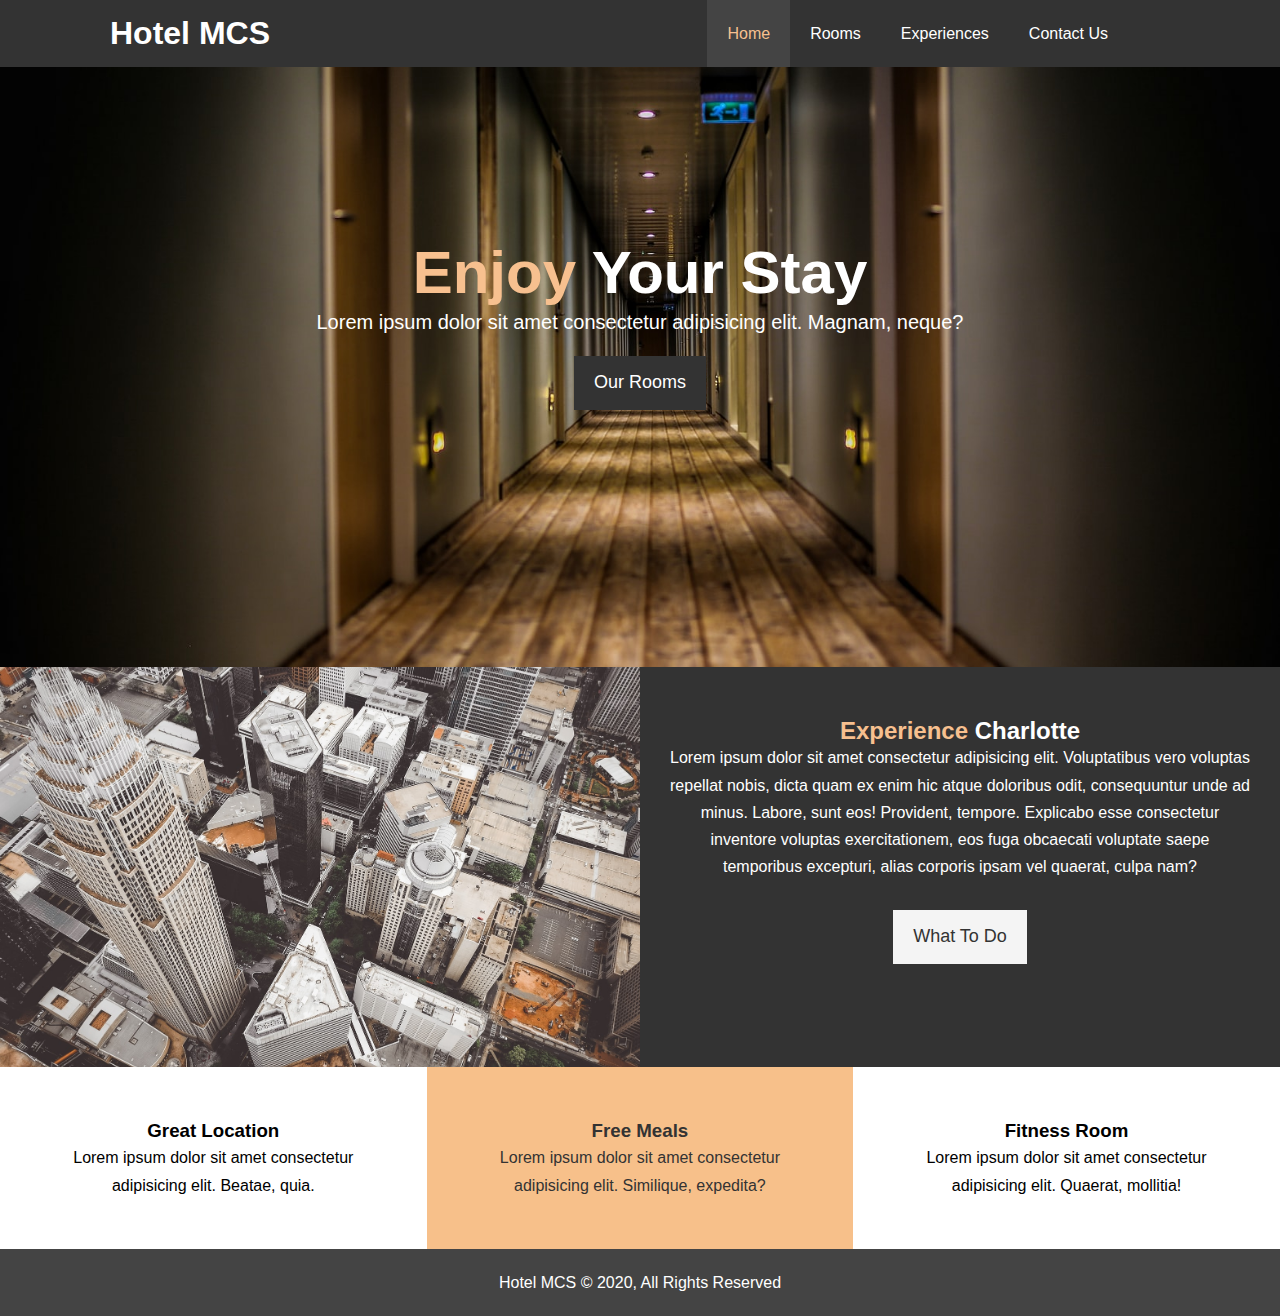
<file: index.html>
<!DOCTYPE html>
<html lang="en-US">
<head>
    <meta charset="UTF-8">
    <meta name="viewport" content="width=device-width, initial-scale=1.0">
    <meta name="description" content="The best hotel in the CLT area">
    <meta name="keyword" content="hotel, charlotte, north carolina">
    <title>Hotel MCS</title>
    <link rel="stylesheet" type="text/css" href="css/style.css">
    <link rel="stylesheet" href="https://use.fontawesome.com/releases/v5.6.1/css/all.css" integrity="sha384-gfdkjb5BdAXd+lj+gudLWI+BXq4IuLW5IT+brZEZsLFm++aCMlF1V92rMkPaX4PP" crossorigin="anonymous">
</head>
<body>
    <header>
        <nav id="navbar">
            <div class="container">
                <h1 class="logo">Hotel MCS</h1>
                <ul>
                    <li><a class="current" href="index.html">Home</a></li>
                    <li><a href="rooms.html">Rooms</a></li>
                    <li><a href="todo.html">Experiences</a></li>
                    <li><a href="contact.html">Contact Us</a></li>
                    <li>
                        <div class="dropdown">
                            <span class= "dropbtn">
                              <a class="fas fa-angle-double-down"></a>
                            </span>
                            <div class="dropdown-content">
                              <a href="homept.html">Portuguese</a>
                            </div>
                        </div>
                    </li>
                </ul>
            </div>
            
        </nav>
        <div id="showcase">
            <div class="container">
                <div class="showcase-content">
                    <h1><span class="text-primary">Enjoy</span> Your Stay</h1>
                    <p class="lead">Lorem ipsum dolor sit amet consectetur adipisicing elit. Magnam, neque?</p>
                    <a class="btn" href="rooms.html">Our Rooms</a>
                </div>
            </div>
        </div>
    </header>

    <section id="home-info" class="bg-dark">
        <div class="info-img"></div>
        <div class="info-content">
            <h2><span class="text-primary">Experience</span> Charlotte</h2>
            <p>Lorem ipsum dolor sit amet consectetur adipisicing elit. Voluptatibus vero voluptas repellat nobis, dicta quam ex enim hic atque doloribus odit, consequuntur unde ad minus. Labore, sunt eos! Provident, tempore. Explicabo esse consectetur inventore voluptas exercitationem, eos fuga obcaecati voluptate saepe temporibus excepturi, alias corporis ipsam vel quaerat, culpa nam?</p>
            <a class="btn btn-light" href="todo.html">What To Do</a>
        </div>
    </section>

    <section id="features">
        <div class="box bg-light">
            <i class="fas fa-hotel fa-3x"></i>
            <h3>Great Location</h3>
            <p>Lorem ipsum dolor sit amet consectetur adipisicing elit. Beatae, quia.</p>
        </div>

        <div class="box bg-primary">
            <i class="fas fa-utensils fa-3x"></i>
            <h3>Free Meals</h3>
            <p>Lorem ipsum dolor sit amet consectetur adipisicing elit. Similique, expedita?</p>
        </div>

        <div class="box bg-light">
            <i class="fas fa-dumbbell fa-3x"></i>
            <h3>Fitness Room</h3>
            <p>Lorem ipsum dolor sit amet consectetur adipisicing elit. Quaerat, mollitia!</p>
        </div>
    </section>

    <div class="clr"></div>

    <footer id="main-footer">
        <p>Hotel MCS &copy; 2020, All Rights Reserved</p>
    </footer>

</body>
</html>
</file>
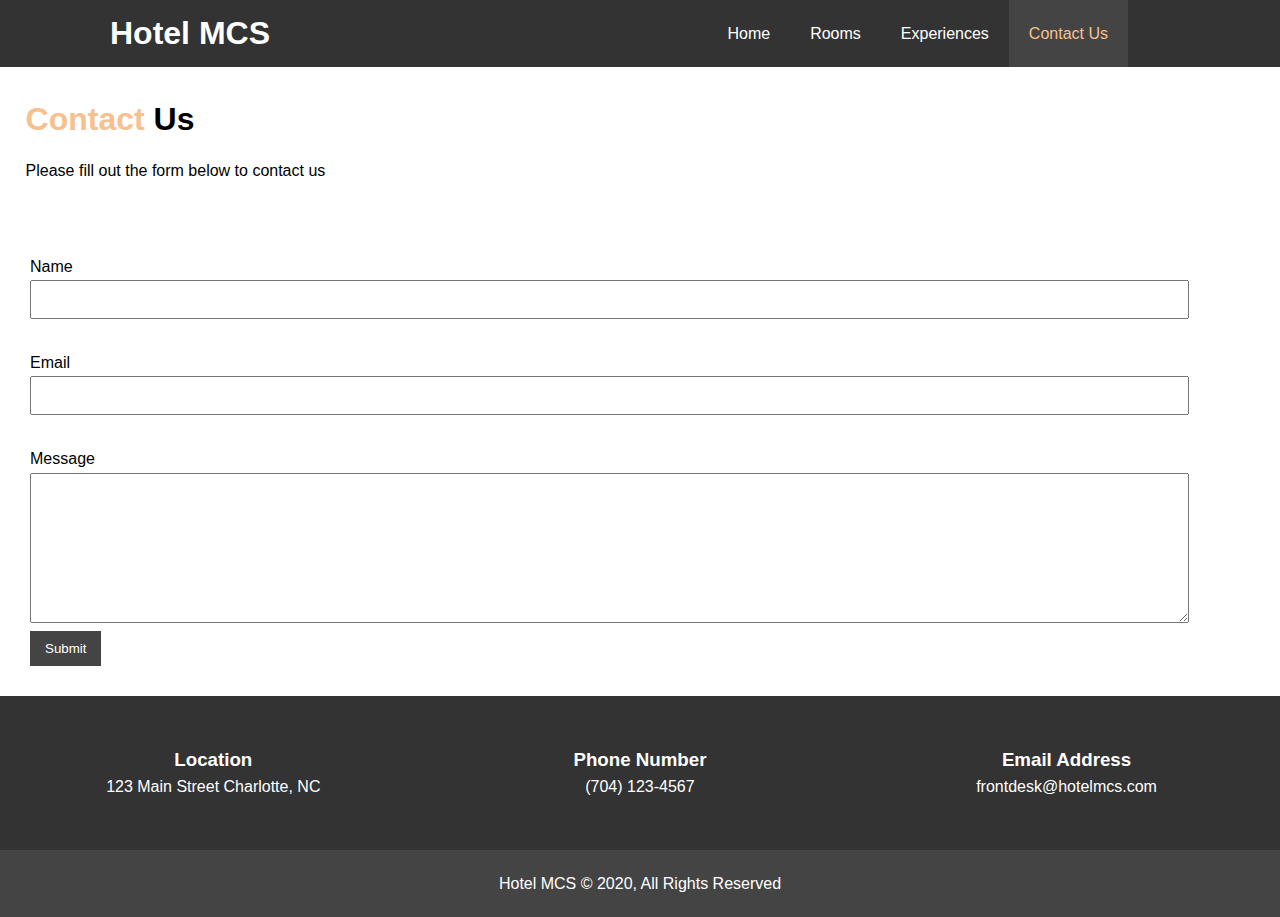
<file: contact.html>
<!DOCTYPE html>
<html lang="en-US">
<head>
    <meta charset="UTF-8">
    <meta name="viewport" content="width=device-width, initial-scale=1.0">
    <meta name="description" content="The best hotel in the CLT area">
    <meta name="keyword" content="hotel, charlotte, north carolina">
    <title>Contact Us</title>
    <link rel="stylesheet" type="text/css" href="css/style.css">
    <link rel="stylesheet" href="https://use.fontawesome.com/releases/v5.6.1/css/all.css" integrity="sha384-gfdkjb5BdAXd+lj+gudLWI+BXq4IuLW5IT+brZEZsLFm++aCMlF1V92rMkPaX4PP" crossorigin="anonymous">
</head>

<body>
    <header>
        <nav id="navbar">
            <div class="container">
                <h1 class="logo">Hotel MCS</h1>
                <ul>
                    <li><a href="index.html">Home</a></li>
                    <li><a href="rooms.html">Rooms</a></li>
                    <li><a href="todo.html">Experiences</a></li>
                    <li><a class="current" href="contact.html">Contact Us</a></li>
                    <li>
                        <div class="dropdown">
                            <span class= "dropbtn">
                              <a class="fas fa-angle-double-down" style="display: inline-block;"></a>
                            </span>
                            <div class="dropdown-content">
                              <a href="contato.html">Portuguese</a>
                            </div>
                        </div>
                    </li>
                </ul>
            </div>
        </nav>


            <div class="ContactUs">
                    <h1><span class="text-primary">Contact</span> Us</h1>
                    <p>Please fill out the form below to contact us</p>
            </div>
    </header>


    <section class="Contactcontainer">

        <form class="myform">

    <div class="spacing"><label for="name">Name</label>
        <input type="text" id="name"> <br /></div>

    <div class="spacing"><label for="email">Email</label>
        <input type="text" id="email"> <br /></div>

    <label for="suggestion">Message</label><br />
    <textarea id="suggestion"></textarea> <br />
  
    <button type="submit">Submit</button>

        </form>
    </section>
    
    <section id="features">
        <div class="box bg-contact">
            <i class="fas fa-hotel fa-3x"></i>
            <h3>Location</h3>
            <p>123 Main Street Charlotte, NC</p>
        </div>

        <div class="box bg-contact">
            <i class="fas fa-phone fa-3x"></i>
            <h3>Phone Number</h3>
            <p>(704) 123-4567</p>
        </div>

        <div class="box bg-contact">
            <i class="fas fa-envelope fa-3x"></i>
            <h3>Email Address</h3>
            <p>frontdesk@hotelmcs.com</p>
        </div>
    </section>

    <div class="clr"></div>

    <footer id="main-footer">
        <p>Hotel MCS &copy; 2020, All Rights Reserved</p>
    </footer>



</body>
</html>
</file>
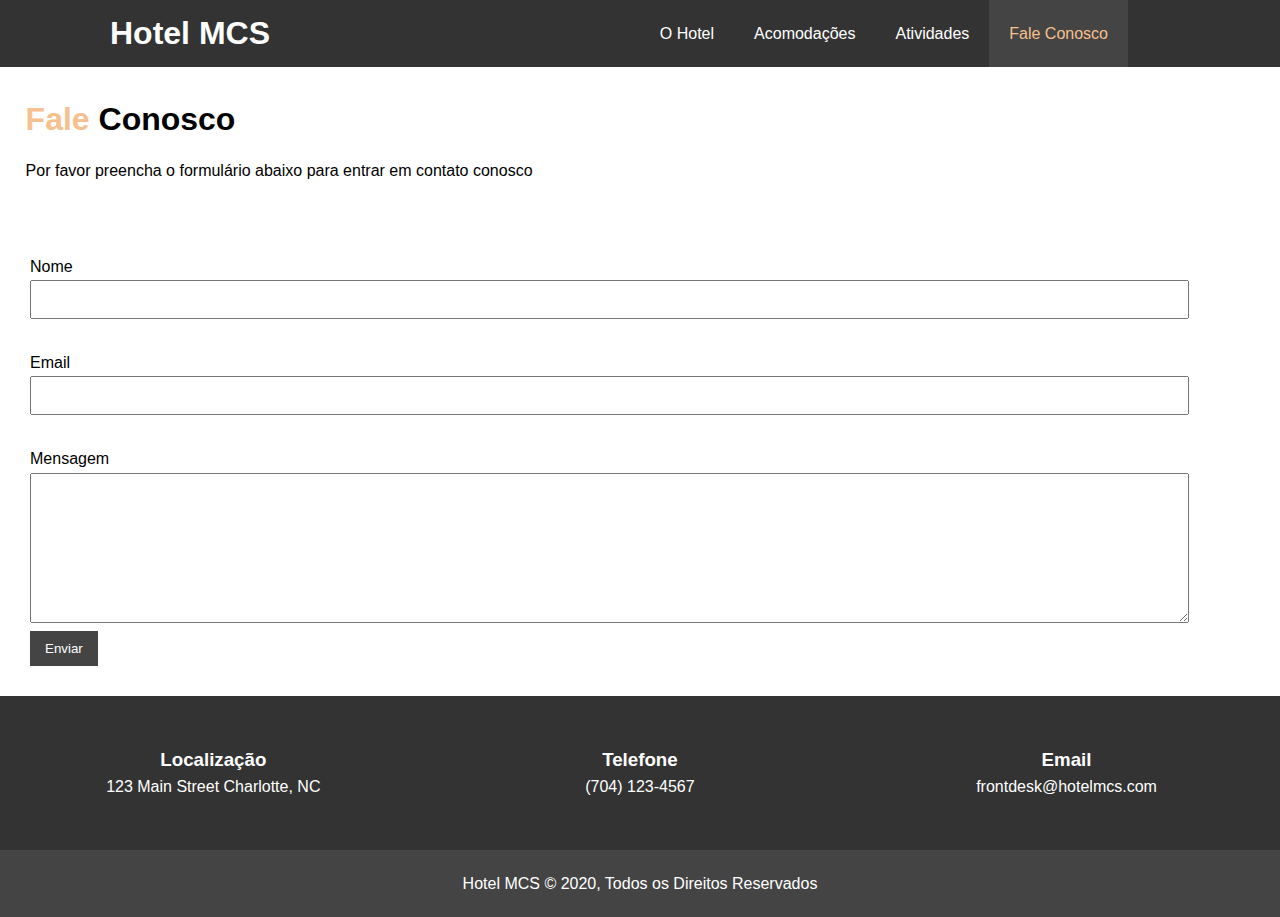
<file: contato.html>
<!DOCTYPE html>
<html lang="pt-BR">
<head>
    <meta charset="UTF-8">
    <meta name="viewport" content="width=device-width, initial-scale=1.0">
    <meta name="description" content="O melhor hotel para se hospedar em Charlotte">
    <meta name="keyword" content="hotel, charlotte, carolina do norte">
    <title>Fale Conosco</title>
    <link rel="stylesheet" type="text/css" href="css/style.css">
    <link rel="stylesheet" href="https://use.fontawesome.com/releases/v5.6.1/css/all.css" integrity="sha384-gfdkjb5BdAXd+lj+gudLWI+BXq4IuLW5IT+brZEZsLFm++aCMlF1V92rMkPaX4PP" crossorigin="anonymous">
</head>

<body>
    <header>
        <nav id="navbar">
            <div class="container">
                <h1 class="logo">Hotel MCS</h1>
                <ul>
                    <li><a href="index.html">O Hotel</a></li>
                    <li><a href="rooms.html">Acomodações</a></li>
                    <li><a href="todo.html">Atividades</a></li>
                    <li><a class="current" href="contact.html">Fale Conosco</a></li>
                    <li>
                        <div class="dropdown">
                            <span class= "dropbtn">
                              <a class="fas fa-angle-double-down" style="display: inline-block;"></a>
                            </span>
                            <div class="dropdown-content">
                              <a href="contact.html">English</a>
                            </div>
                        </div>
                    </li>
                </ul>
            </div>
        </nav>


            <div class="ContactUs">
                    <h1><span class="text-primary">Fale</span> Conosco</h1>
                    <p>Por favor preencha o formulário abaixo para entrar em contato conosco</p>
            </div>
    </header>


    <section class="Contactcontainer">

        <form class="myform">

    <div class="spacing"><label for="name">Nome</label>
        <input type="text" id="name"> <br /></div>

    <div class="spacing"><label for="email">Email</label>
        <input type="text" id="email"> <br /></div>

    <label for="suggestion">Mensagem</label><br />
    <textarea id="suggestion"></textarea> <br />
  
    <button type="submit">Enviar</button>

        </form>
    </section>
    
    <section id="features">
        <div class="box bg-contact">
            <i class="fas fa-hotel fa-3x"></i>
            <h3>Localização</h3>
            <p>123 Main Street Charlotte, NC</p>
        </div>

        <div class="box bg-contact">
            <i class="fas fa-phone fa-3x"></i>
            <h3>Telefone</h3>
            <p>(704) 123-4567</p>
        </div>

        <div class="box bg-contact">
            <i class="fas fa-envelope fa-3x"></i>
            <h3>Email</h3>
            <p>frontdesk@hotelmcs.com</p>
        </div>
    </section>

    <div class="clr"></div>

    <footer id="main-footer">
        <p>Hotel MCS &copy; 2020, Todos os Direitos Reservados</p>
    </footer>



</body>
</html>
</file>
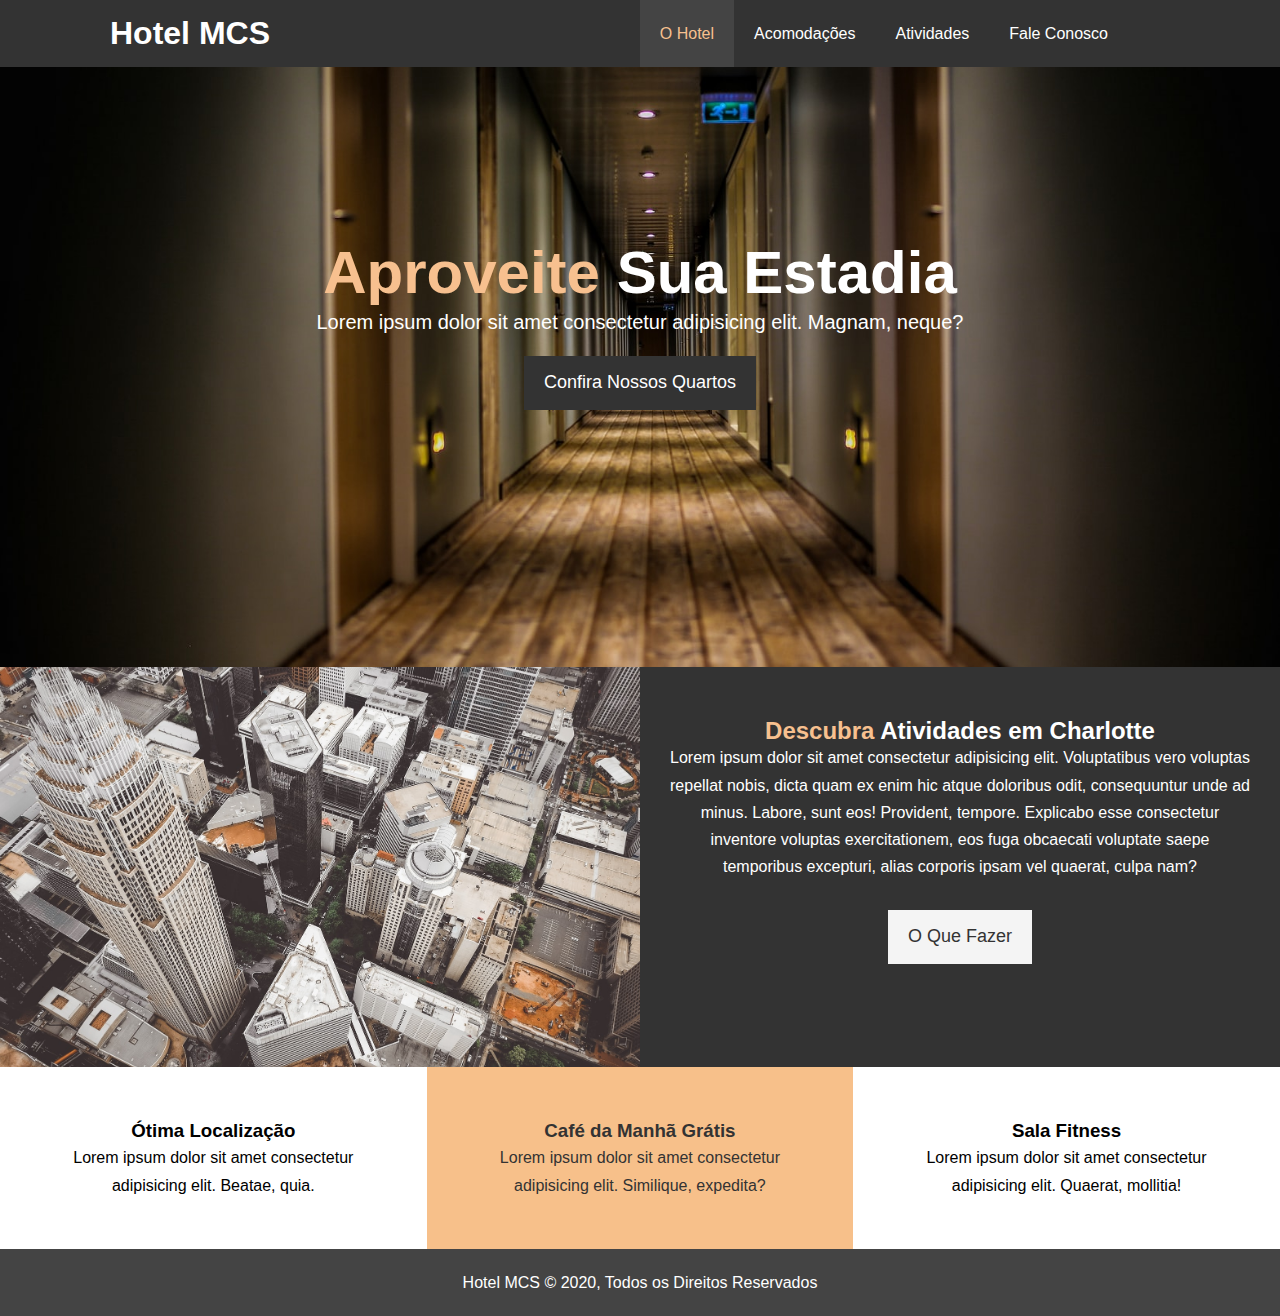
<file: homept.html>
<!DOCTYPE html>
<html lang="pt-BR">
<head>
    <meta charset="UTF-8">
    <meta name="viewport" content="width=device-width, initial-scale=1.0">
    <meta name="description" content="O melhor hotel para se hospedar em Charlotte">
    <meta name="keyword" content="hotel, charlotte, carolina do norte">
    <title>Hotel MCS</title>
    <link rel="stylesheet" type="text/css" href="css/style.css">
    <link rel="stylesheet" href="https://use.fontawesome.com/releases/v5.6.1/css/all.css" integrity="sha384-gfdkjb5BdAXd+lj+gudLWI+BXq4IuLW5IT+brZEZsLFm++aCMlF1V92rMkPaX4PP" crossorigin="anonymous">
</head>
<body>
    <header>
        <nav id="navbar">
            <div class="container">
                <h1 class="logo">Hotel MCS</h1>
                <ul>
                    <li><a class="current" href="homept.html">O Hotel</a></li>
                    <li><a href="quartos.html">Acomodações</a></li>
                    <li><a href="lazer.html">Atividades</a></li>
                    <li><a href="contato.html">Fale Conosco</a></li>
                    <li>
                        <div class="dropdown">
                            <span class= "dropbtn">
                              <a class="fas fa-angle-double-down" style="display: inline-block;"></a>
                            </span>
                            <div class="dropdown-content">
                              <a href="index.html">English</a>
                            </div>
                        </div>
                    </li>
                    
                </ul>
            </div>
            
        </nav>
        <div id="showcase">
            <div class="container">
                <div class="showcase-content">
                    <h1><span class="text-primary">Aproveite</span> Sua Estadia</h1>
                    <p class="lead">Lorem ipsum dolor sit amet consectetur adipisicing elit. Magnam, neque?</p>
                    <a class="btn" href="quartos.html">Confira Nossos Quartos</a>
                </div>
            </div>
        </div>
    </header>

    <section id="home-info" class="bg-dark">
        <div class="info-img"></div>
        <div class="info-content">
            <h2><span class="text-primary">Descubra</span> Atividades em Charlotte</h2>
            <p>Lorem ipsum dolor sit amet consectetur adipisicing elit. Voluptatibus vero voluptas repellat nobis, dicta quam ex enim hic atque doloribus odit, consequuntur unde ad minus. Labore, sunt eos! Provident, tempore. Explicabo esse consectetur inventore voluptas exercitationem, eos fuga obcaecati voluptate saepe temporibus excepturi, alias corporis ipsam vel quaerat, culpa nam?</p>
            <a class="btn btn-light" href="lazer.html">O Que Fazer</a>
        </div>
    </section>

    <section id="features">
        <div class="box bg-light">
            <i class="fas fa-hotel fa-3x"></i>
            <h3>Ótima Localização</h3>
            <p>Lorem ipsum dolor sit amet consectetur adipisicing elit. Beatae, quia.</p>
        </div>

        <div class="box bg-primary">
            <i class="fas fa-utensils fa-3x"></i>
            <h3>Café da Manhã Grátis</h3>
            <p>Lorem ipsum dolor sit amet consectetur adipisicing elit. Similique, expedita?</p>
        </div>

        <div class="box bg-light">
            <i class="fas fa-dumbbell fa-3x"></i>
            <h3>Sala Fitness</h3>
            <p>Lorem ipsum dolor sit amet consectetur adipisicing elit. Quaerat, mollitia!</p>
        </div>
    </section>

    <div class="clr"></div>

    <footer id="main-footer">
        <p>Hotel MCS &copy; 2020, Todos os Direitos Reservados</p>
    </footer>

</body>
</html>
</file>
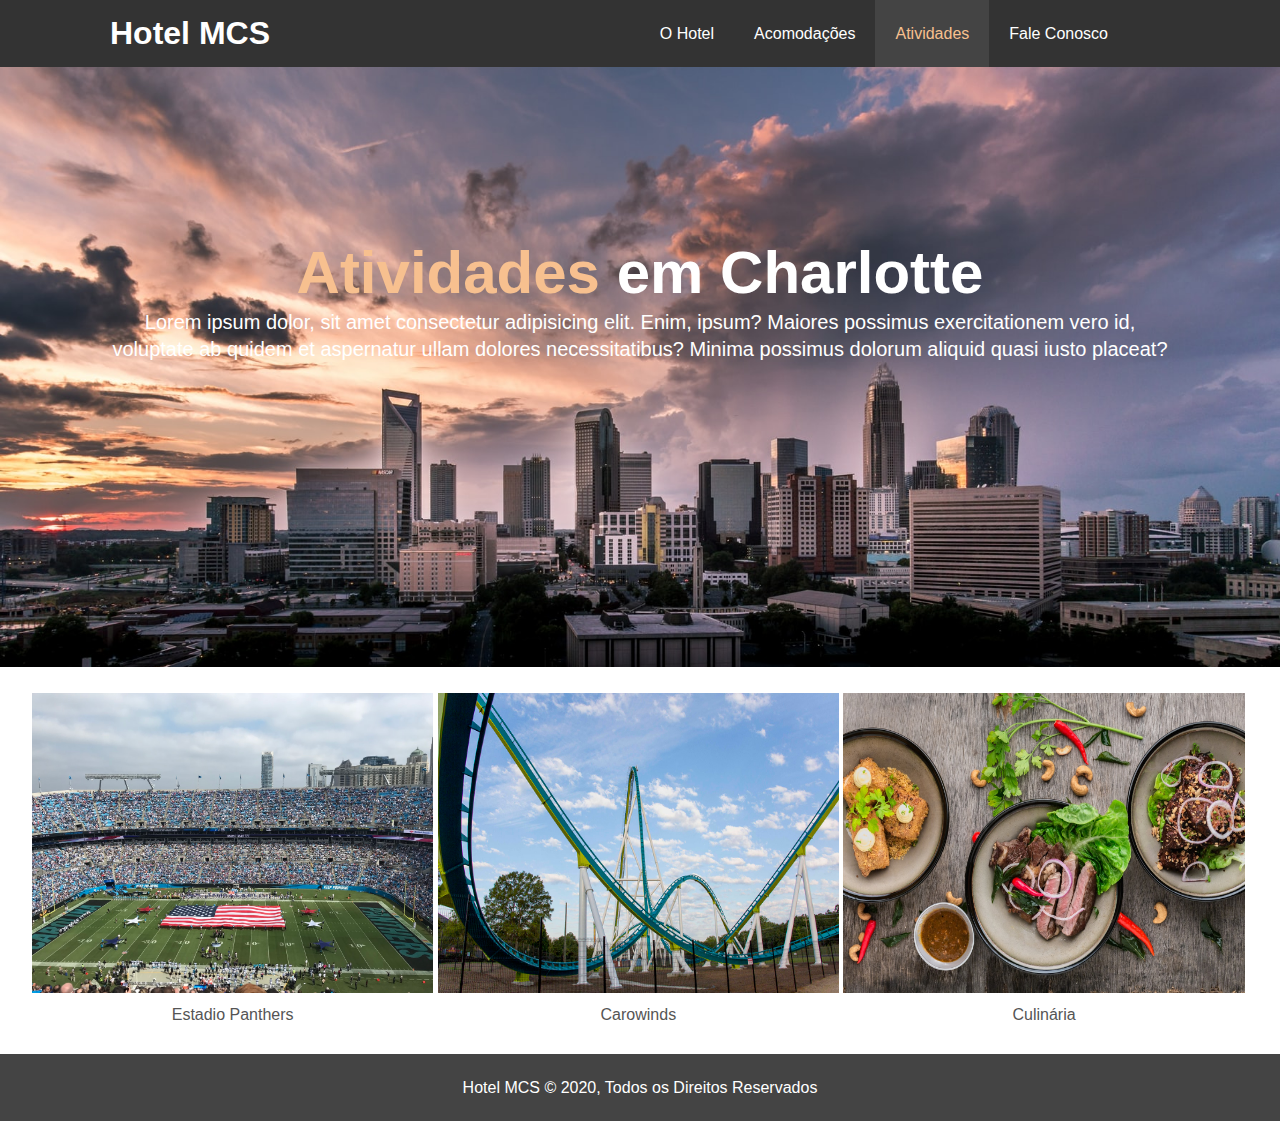
<file: lazer.html>
<!DOCTYPE html>
<html lang="pt-BR">
    <head>
        <meta charset="UTF-8">
        <meta name="viewport" content="width=device-width, initial-scale=1.0">
        <meta name="description" content="O melhor hotel para se hospedar em Charlotte">
        <meta name="keyword" content="hotel, charlotte, carolina do norte">
        <title>Atividades</title>
        <link rel="stylesheet" type="text/css" href="css/style.css">
        <link rel="stylesheet" href="https://use.fontawesome.com/releases/v5.6.1/css/all.css" integrity="sha384-gfdkjb5BdAXd+lj+gudLWI+BXq4IuLW5IT+brZEZsLFm++aCMlF1V92rMkPaX4PP" crossorigin="anonymous">
    </head>
<body>
    <header>
        <nav id="navbar">
            <div class="container">
                <h1 class="logo">Hotel MCS</h1>
                <ul>
                    <li><a href="homept.html">O Hotel</a></li>
                    <li><a href="quartos.html">Acomodações</a></li>
                    <li><a class="current" href="lazer.html">Atividades</a></li>
                    <li><a href="contato.html">Fale Conosco</a></li>
                    <li><div class="dropdown">
                        <span class= "dropbtn">
                            <a class="fas fa-angle-double-down" style="display: inline-block;"></a>
                        </span>
                        <div class="dropdown-content">
                          <a href="todo.html">English</a>
                        </div>
                        </div>
                    </li>
                </ul>
            </div>
            
        </nav>
        <div id="showcase-page3">
            <div class="container">
                <div class="showcase-content">
                    <h1><span class="text-primary">Atividades</span> em Charlotte</h1>
                    <p class="lead">Lorem ipsum dolor, sit amet consectetur adipisicing elit. Enim, ipsum? Maiores possimus exercitationem vero id, voluptate ab quidem et aspernatur ullam dolores necessitatibus? Minima possimus dolorum aliquid quasi iusto placeat?</p>
                </div>
            </div>
        </div>
    </header>

    <figure class="image-container-3">
        <div class="image-3">
          <img class="block1" src="../img/panthers.jpeg" alt="Panthers Stadium">
          <p>Estadio Panthers</p>
        </div>
    
        <div class="image-3">
          <img class="block1" src="../img/carowinds.jpg" alt="Carowinds">
          <p>Carowinds</p>
        </div>
    
        <div class="image-3">
          <img class="block1" src="../img/food.jpeg" alt="Food">
          <p>Culinária</p>
        </div>
      </figure>


    <footer id="main-footer">
        <p>Hotel MCS &copy; 2020, Todos os Direitos Reservados</p>
    </footer>
</body>
</html>
</file>
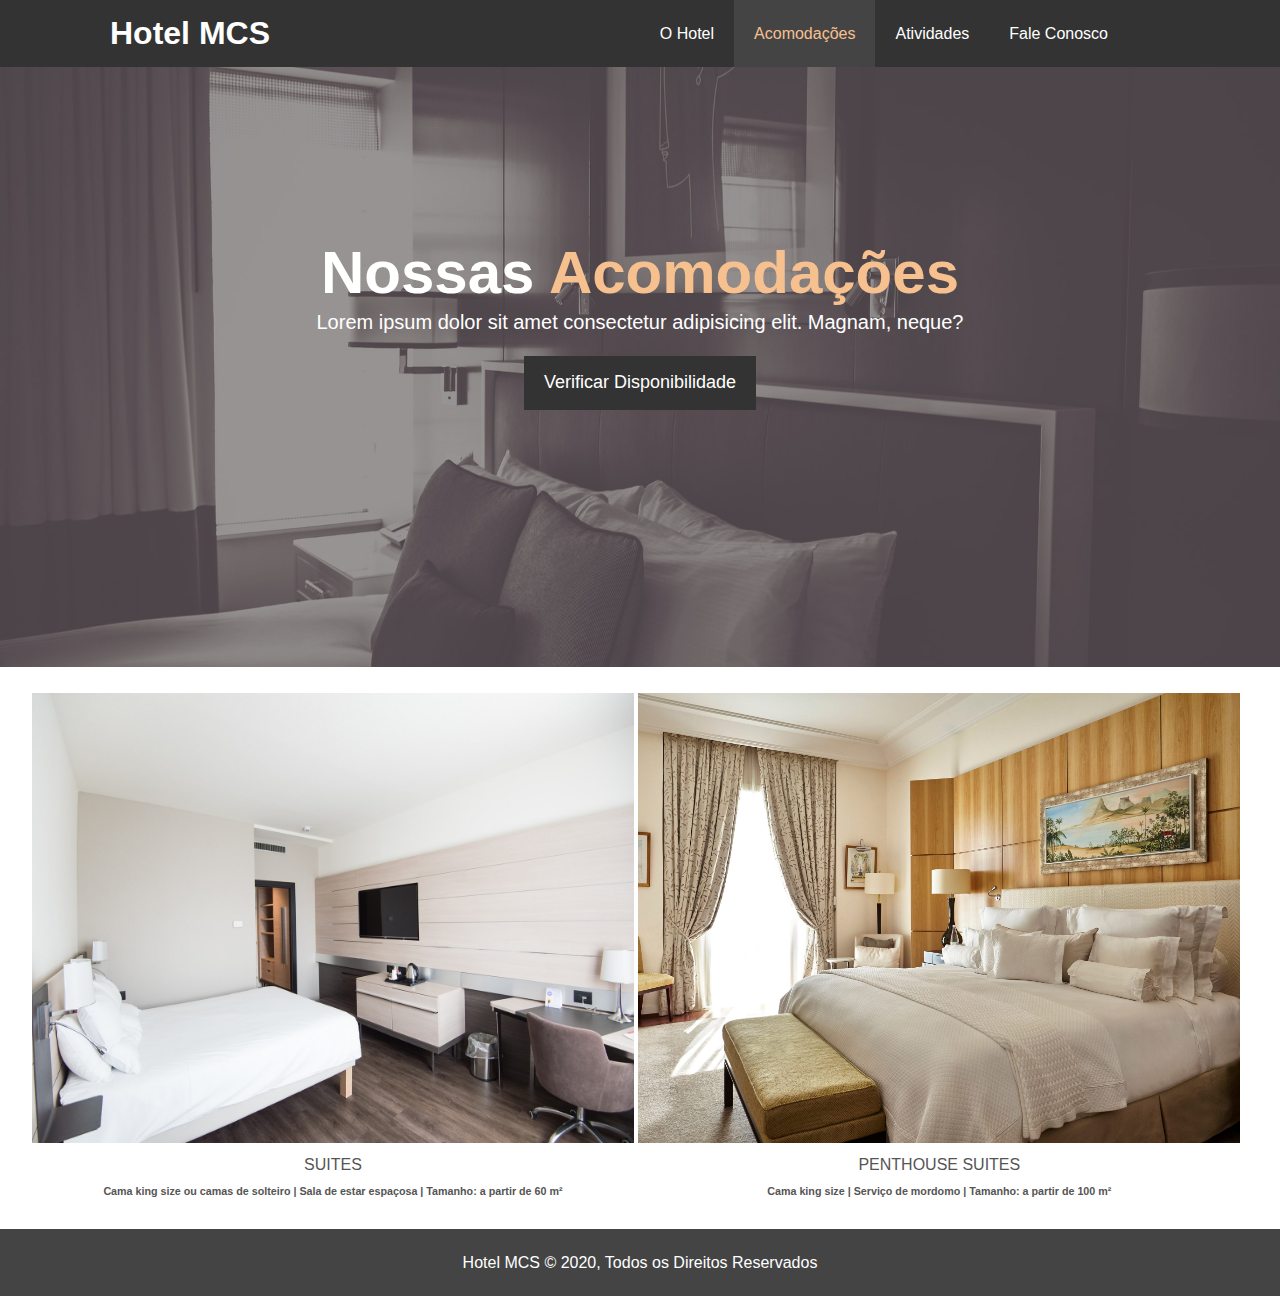
<file: quartos.html>
<!DOCTYPE html>
<html lang="pt-BR">
    <head>
        <meta charset="UTF-8">
        <meta name="viewport" content="width=device-width, initial-scale=1.0">
        <meta name="description" content="The best hotel in the CLT area">
        <meta name="keyword" content="hotel, charlotte, north carolina">
        <title>Acomodações</title>
        <link rel="stylesheet" type="text/css" href="css/style.css">
        <link rel="stylesheet" href="https://use.fontawesome.com/releases/v5.6.1/css/all.css" integrity="sha384-gfdkjb5BdAXd+lj+gudLWI+BXq4IuLW5IT+brZEZsLFm++aCMlF1V92rMkPaX4PP" crossorigin="anonymous">
    </head>
<body>
    <header>
        <nav id="navbar">
            <div class="container">
                <h1 class="logo">Hotel MCS</h1>
                <ul>
                    <li><a href="homept.html">O Hotel</a></li>
                    <li><a class="current" href="quartos.html">Acomodações</a></li>
                    <li><a href="lazer.html">Atividades</a></li>
                    <li><a href="contato.html">Fale Conosco</a></li>
                    <li>
                        <div class="dropdown">
                            <span class= "dropbtn">
                                <a class="fas fa-angle-double-down" style="display: inline-block;"></a>
                            </span>
                            <div class="dropdown-content">
                              <a href="rooms.html">English</a>
                            </div>
                        </div>
                    </li>
                </ul>
            </div>
            
        </nav>
        <div id="showcase-page2">
            <div class="container">
                <div class="showcase-content">
                    <h1>Nossas<span class="text-primary"> Acomodações</span></h1>
                    <p class="lead">Lorem ipsum dolor sit amet consectetur adipisicing elit. Magnam, neque?</p>
                    <a class="btn" href="contato.html">Verificar Disponibilidade</a>
                </div>
            </div>
        </div>
    </header>

    <figure class="image-container">
        <div class="image">
          <img class="block1" src='../img/room1.jpeg' alt="Suites">
          <p>SUITES</p>
          <h6>Cama king size ou camas de solteiro | Sala de estar espaçosa | Tamanho: a partir de 60 m²</h6>
        </div>
    
        <div class="image">
          <img class="block1" src='../img/room2.jpg' alt="Penthouse Suites">
          <p>PENTHOUSE SUITES</p>
          <h6>Cama king size | Serviço de mordomo | Tamanho: a partir de 100 m²</h6>
        </div>   
      </figure>

    <footer id="main-footer">
        <p>Hotel MCS &copy; 2020, Todos os Direitos Reservados</p>
    </footer>
    
</body>
</html>
</file>
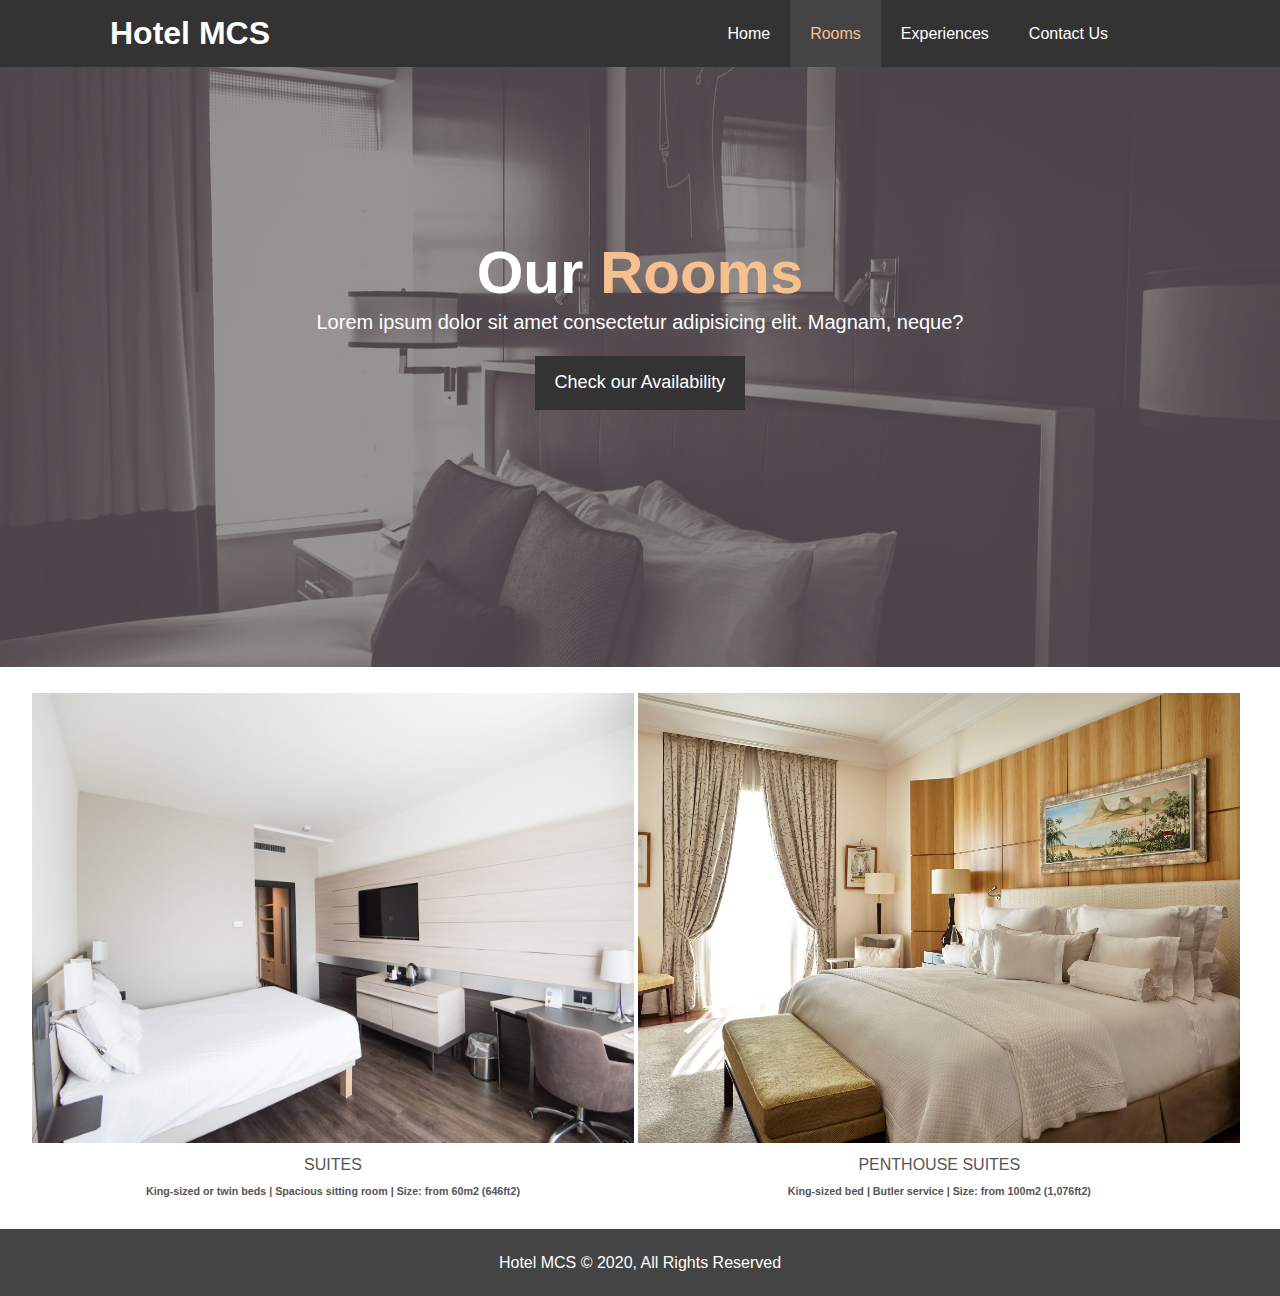
<file: rooms.html>
<!DOCTYPE html>
<html lang="en-US">
    <head>
        <meta charset="UTF-8">
        <meta name="viewport" content="width=device-width, initial-scale=1.0">
        <meta name="description" content="The best hotel in the CLT area">
        <meta name="keyword" content="hotel, charlotte, north carolina">
        <title>Our Rooms</title>
        <link rel="stylesheet" type="text/css" href="css/style.css">
        <link rel="stylesheet" href="https://use.fontawesome.com/releases/v5.6.1/css/all.css" integrity="sha384-gfdkjb5BdAXd+lj+gudLWI+BXq4IuLW5IT+brZEZsLFm++aCMlF1V92rMkPaX4PP" crossorigin="anonymous">
    </head>
<body>
    <header>
        <nav id="navbar">
            <div class="container">
                <h1 class="logo">Hotel MCS</h1>
                <ul>
                    <li><a href="index.html">Home</a></li>
                    <li><a class="current" href="about.html">Rooms</a></li>
                    <li><a href="todo.html">Experiences</a></li>
                    <li><a href="contact.html">Contact Us</a></li>
                    <li>
                        <div class="dropdown">
                            <span class= "dropbtn">
                                <a class="fas fa-angle-double-down" style="display: inline-block;"></a>
                            </span>
                            <div class="dropdown-content">
                              <a href="quartos.html">Portuguese</a>
                            </div>
                        </div>
                    </li>
                </ul>
            </div>
            
        </nav>
        <div id="showcase-page2">
            <div class="container">
                <div class="showcase-content">
                    <h1>Our<span class="text-primary"> Rooms</span></h1>
                    <p class="lead">Lorem ipsum dolor sit amet consectetur adipisicing elit. Magnam, neque?</p>
                    <a class="btn" href="contact.html">Check our Availability</a>
                </div>
            </div>
        </div>
    </header>

    <figure class="image-container">
        <div class="image">
          <img class="block1" src='../img/room1.jpeg' alt="Suites">
          <p>SUITES</p>
          <h6>King-sized or twin beds | Spacious sitting room | Size: from 60m2 (646ft2)</h6>
        </div>
    
        <div class="image">
          <img class="block1" src='../img/room2.jpg' alt="Penthouse Suites">
          <p>PENTHOUSE SUITES</p>
          <h6>King-sized bed | Butler service | Size: from 100m2 (1,076ft2)</h6>
        </div>   
      </figure>

    <footer id="main-footer">
        <p>Hotel MCS &copy; 2020, All Rights Reserved</p>
    </footer>
    
</body>
</html>
</file>
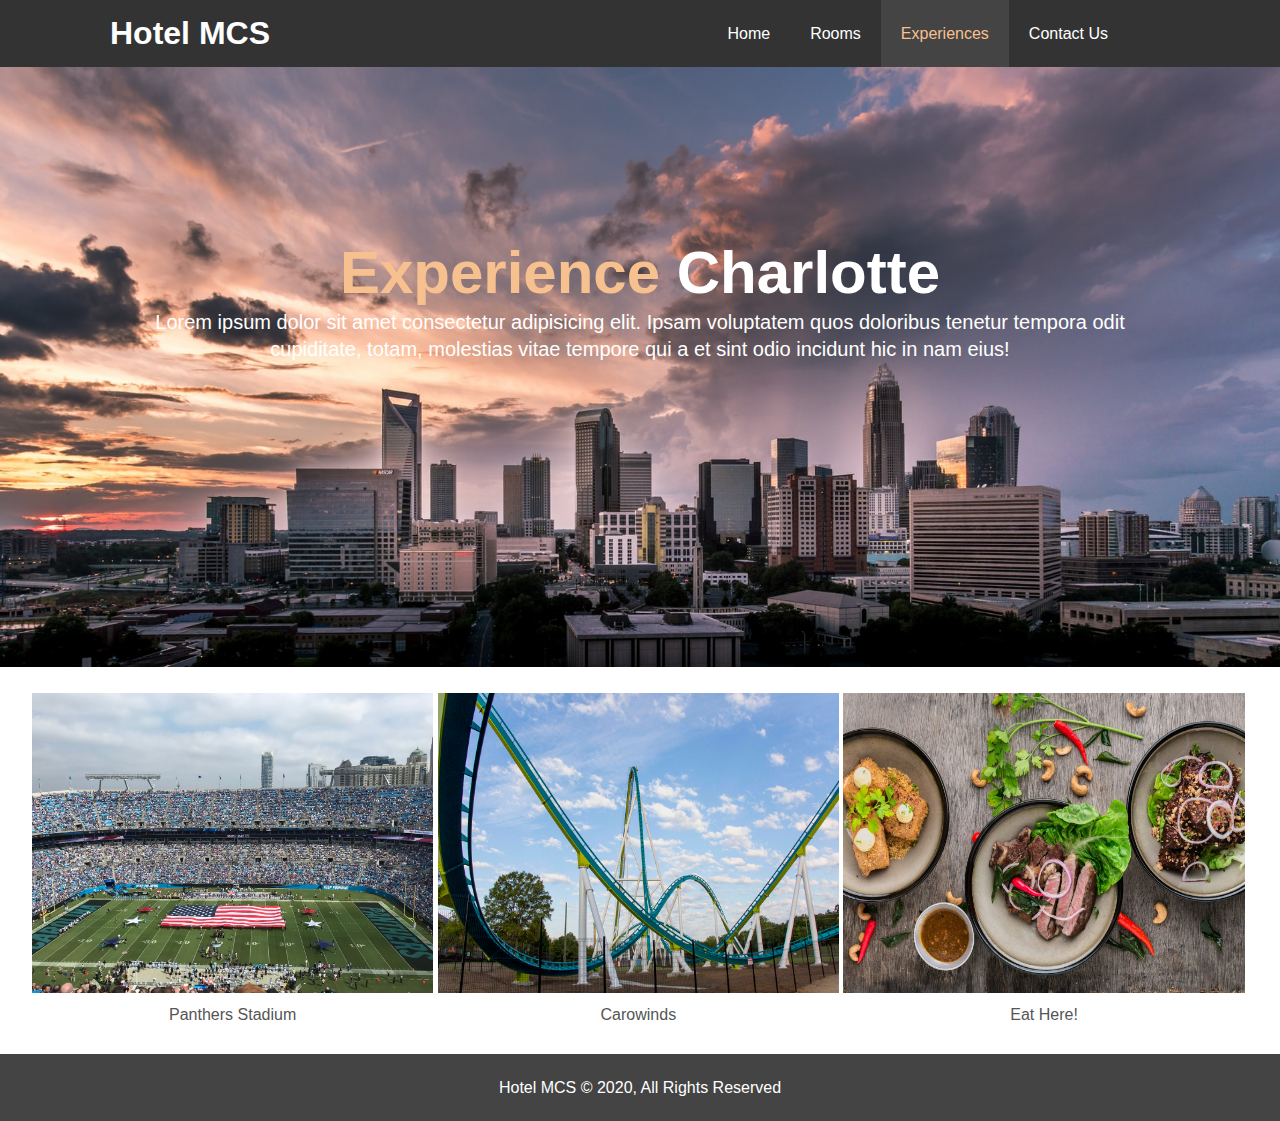
<file: todo.html>
<!DOCTYPE html>
<html lang="en">
<head>
    <meta charset="UTF-8">
    <meta name="viewport" content="width=device-width, initial-scale=1.0">
    <meta name="description" content="The best hotel in the CLT area">
    <meta name="keyword" content="hotel, charlotte, north carolina">
    <title>Experiences</title>
    <link rel="stylesheet" type="text/css" href="css/style.css">
    <link rel="stylesheet" href="https://use.fontawesome.com/releases/v5.6.1/css/all.css" integrity="sha384-gfdkjb5BdAXd+lj+gudLWI+BXq4IuLW5IT+brZEZsLFm++aCMlF1V92rMkPaX4PP" crossorigin="anonymous">
</head>
<body>
    <header>
        <nav id="navbar">
            <div class="container">
                <h1 class="logo">Hotel MCS</h1>
                <ul>
                    <li><a href="index.html">Home</a></li>
                    <li><a href="rooms.html">Rooms</a></li>
                    <li><a class="current" href="todo.html">Experiences</a></li>
                    <li><a href="contact.html">Contact Us</a></li>
                    <li>
                        <div class="dropdown">
                            <span class= "dropbtn">
                                <a class="fas fa-angle-double-down" style="display: inline-block;"></a>
                            </span>
                            <div class="dropdown-content">
                              <a href="lazer.html">Portuguese</a>
                            </div>
                        </div>
                    </li>
                </ul>
            </div>
            
        </nav>
        <div id="showcase-page3">
            <div class="container">
                <div class="showcase-content">
                    <h1><span class="text-primary">Experience</span> Charlotte</h1>
                    <p class="lead">Lorem ipsum dolor sit amet consectetur adipisicing elit. Ipsam voluptatem quos doloribus tenetur tempora odit cupiditate, totam, molestias vitae tempore qui a et sint odio incidunt hic in nam eius!</p>
                </div>
            </div>
        </div>
    </header>

    <figure class="image-container-3">
        <div class="image-3">
          <img class="block1" src="../img/panthers.jpeg" alt="Panthers Stadium">
          <p>Panthers Stadium</p>
        </div>
    
        <div class="image-3">
          <img class="block1" src="../img/carowinds.jpg" alt="Carowinds">
          <p>Carowinds</p>
        </div>
    
        <div class="image-3">
          <img class="block1" src="../img/food.jpeg" alt="Food">
          <p>Eat Here!</p>
        </div>
      </figure>

    <footer id="main-footer">
        <p>Hotel MCS &copy; 2020, All Rights Reserved</p>
    </footer>

</body>
</html>
</file>
<file: css/style.css>
/* CSS Reset */

* {
    margin: 0;
    padding: 0;
    box-sizing: border-box;
}

/* Utility Class */
.container {
    margin: auto;
    max-width: 1100px;
    overflow: auto;
    padding: 0 20px;
}

.text-primary {
    color: #f7c08f;
}

.lead {
    font-size: 20px;
}

.btn {
    display: inline-block;
    font-size: 18px;
    color: #fff;
    background: #333;
    padding: 13px 20px;
    border: none;
    cursor: pointer;
}

.btn:hover {
    background: #f7c08f;
    color: #333;
}

.btn-light {
    background: #f4f4f4;
    color: #333;
}

.bg-dark {
    background: #333;
    color: #fff;
}

.bg-primary {
    background: #f7c08a;
    color: #333;
}

.clr {
    clear: both;
}

/* Main Styling */
html, body {
    font-family:'Segoe UI', Tahoma, Geneva, Verdana, sans-serif;
    line-height: 1.7em;
}

a {
    color: #333333;
    text-decoration: none;
}

#navbar {
    background: #333333;
    color: #ffffff;
    overflow: auto;
}

#navbar a {
    color: #ffffff;
}

#navbar h1 {
    float: left;
    padding-top: 20px;
}

#navbar ul {
    list-style: none;
    float: right;
}

#navbar ul li {
    float: left;
}

#navbar ul li a {
    display: inline-block;
    padding: 20px;
    text-align: center;
}

#navbar ul li a:hover,
#navbar ul li a.current {
    background: #444444;
    color: #f7c08f;
}

/* Dropdown */
  .dropdown {
    overflow: hidden;
    margin: auto;
  }
  
  .dropdown .dropbtn {
    font-size: 16px;  
    border: none;
    outline: none;
    color: white;
    padding: 10px 1px;
    background-color: inherit;
    font-family: inherit;
    margin: 0;
  }

  .dropbtn a {
      display:inline-block;
      line-height: inherit;
  }
  
  .dropdown-content {
    display: none;
    position: absolute;
    background-color: #333;
    box-shadow: 0px 8px 16px 0px rgba(0,0,0,0.2);
  }
  
  .dropdown-content a {
    color: black;
    padding: 12px 16px;
    text-decoration: none;
    display: block;
    text-align: left;
  }
  
  .dropdown-content a:hover {
    background-color: #ddd;
  }
  
  .dropdown:hover .dropdown-content {
    display: block;
  }


/* Showcase */
#showcase {
    background: url('../img/hotelphoto.jpeg') no-repeat center center/cover;
    height: 600px;
}

#showcase .showcase-content {
    color: #ffffff;
    text-align: center;
    padding-top: 170px;
}

#showcase .showcase-content h1 {
    font-size: 60px;
    line-height: 1.2em;
}

#showcase .showcase-content p {
    padding-bottom: 20px;
    line-height: 1.em;
}

#showcase-page2 {
    background: url('../img/showcase.jpg') no-repeat center center/cover;
    height: 600px;
}

#showcase-page2 .showcase-content {
    color: #ffffff;
    text-align: center;
    padding-top: 170px;
}

#showcase-page2 .showcase-content h1 {
    font-size: 60px;
    line-height: 1.2em;
}

#showcase-page2 .showcase-content p {
    padding-bottom: 20px;
    line-height: 1.em;
}

#showcase-page3 {
    background: url('../img/clt.jpeg') no-repeat center center/cover;
    height: 600px;
}

#showcase-page3 .showcase-content {
    color: #ffffff;
    text-align: center;
    padding-top: 170px;
}

#showcase-page3 .showcase-content h1 {
    font-size: 60px;
    line-height: 1.2em;
}

#showcase-page3 .showcase-content p {
    padding-bottom: 20px;
    line-height: 1.em;
}

/* Home Info */
#home-info {
    height: 400px;
}

#home-info .info-img {
    float: left;
    width: 50%;
    background: url('../img/downtown.jpeg') no-repeat center center/cover;
    min-height: 100%;
}

#home-info .info-content {
    float: right;
    width: 50%;
    height: 100%;
    padding: 50px 30px;
    overflow: hidden;
    text-align: center;
}

#home-info .info-content p {
    padding-bottom: 30px;
}

/* Features */
.box {
    float: left;
    width: 33.33%;
    padding: 50px;
    text-align: center;
}

/* Rooms Images */
.image-container {
    color: #555555;
    width: 95%;
    margin: 2% 2.5%;
  }
  
  .image {
    height: 450px;
    display: inline-block;
    text-align: center;
    width: 49.5%;
  }

  .image img {
    width: 100%;
    height: 450px;
    display: inline-block;
    text-align: center;
  }
/* To Do Images */
  .image-container-3 {
    color: #555555;
    width: 95%;
    margin: 2% 2.5%;
  }
  
  .image-3 {
    height: 300px;
    display: inline-block;
    text-align: center;
    width: 33%;
  }

  .image-3 img {
    width: 100%;
    height: 300px;
    display: inline-block;
    text-align: center;
  }

/* Contact Page */
.ContactUs {
    padding: 3% 2%;
}

.ContactUs p {
    padding-top: 2%;
}

.myform {
    padding: 30px;
  }
  
  textarea {
    width: 95%;
    height: 150px;
  }
  
  .spacing label {
    display: block;
  }
  
  .spacing {
    padding-bottom: 30px;
  }
  
  .spacing input {
    padding: 10px;
    width: 95%;
  }
  
  .container {
    width: 90%;
    margin: auto;
  }
  
  button {
    background-color: #444;
    color: #fff;
    padding: 10px 15px;
    border: none;
  }

  .bg-contact {
    background: #333;
    color: #fff;
}

/* Footer */
#main-footer {
    text-align: center;
    background: #444;
    color: #fff;
    padding: 20px;
}
</file>
